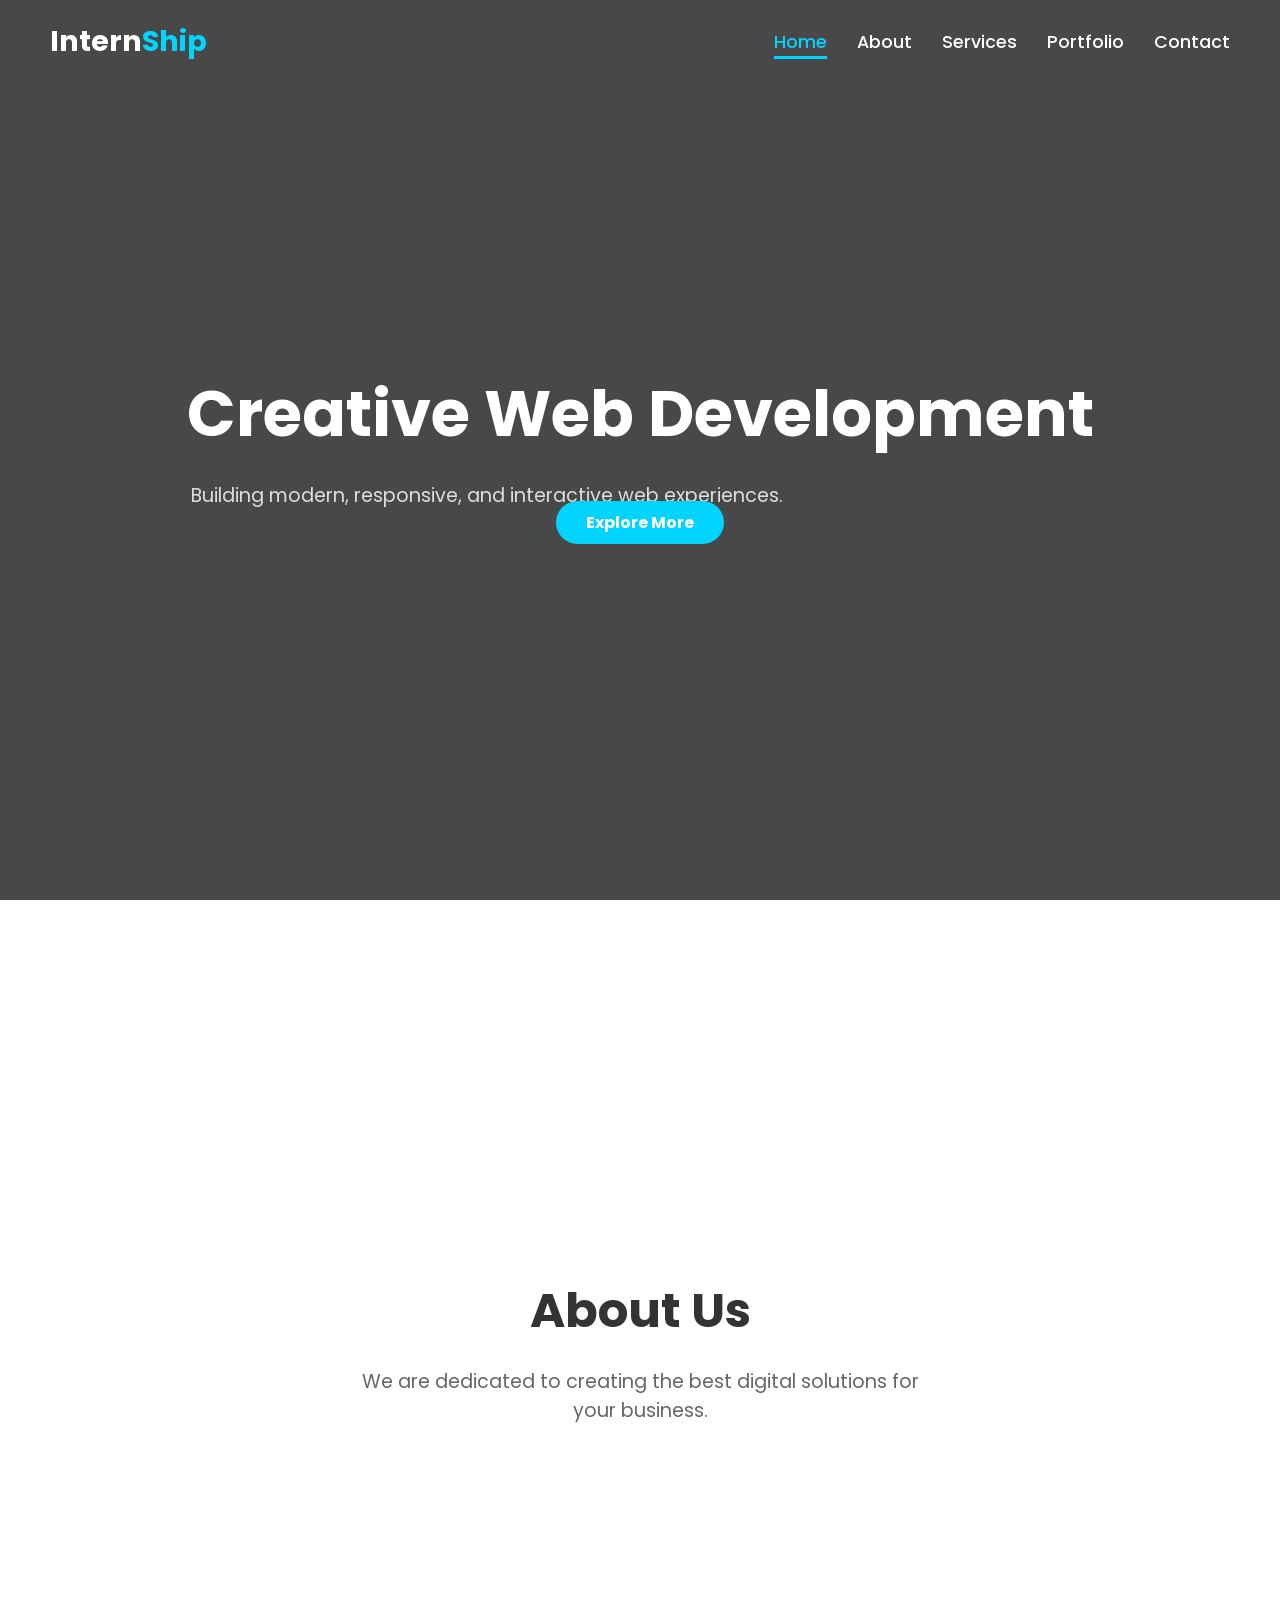
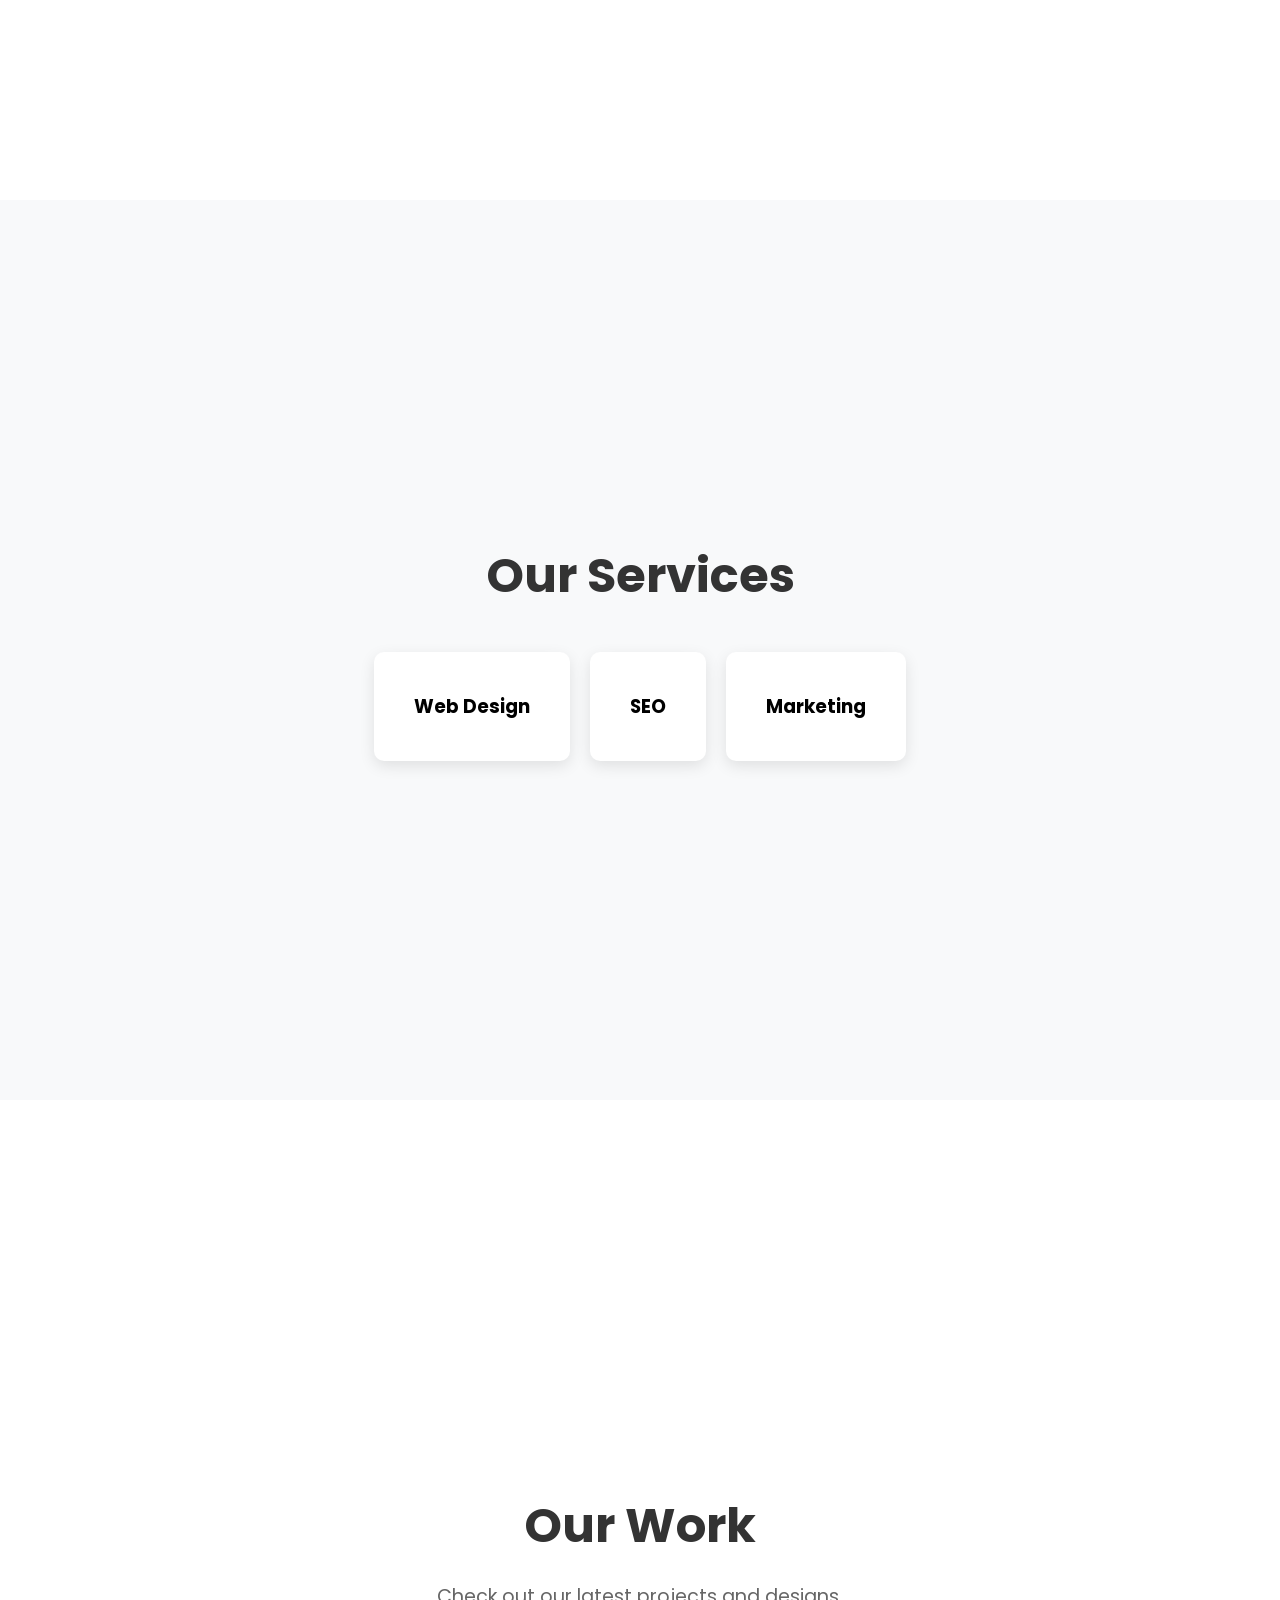
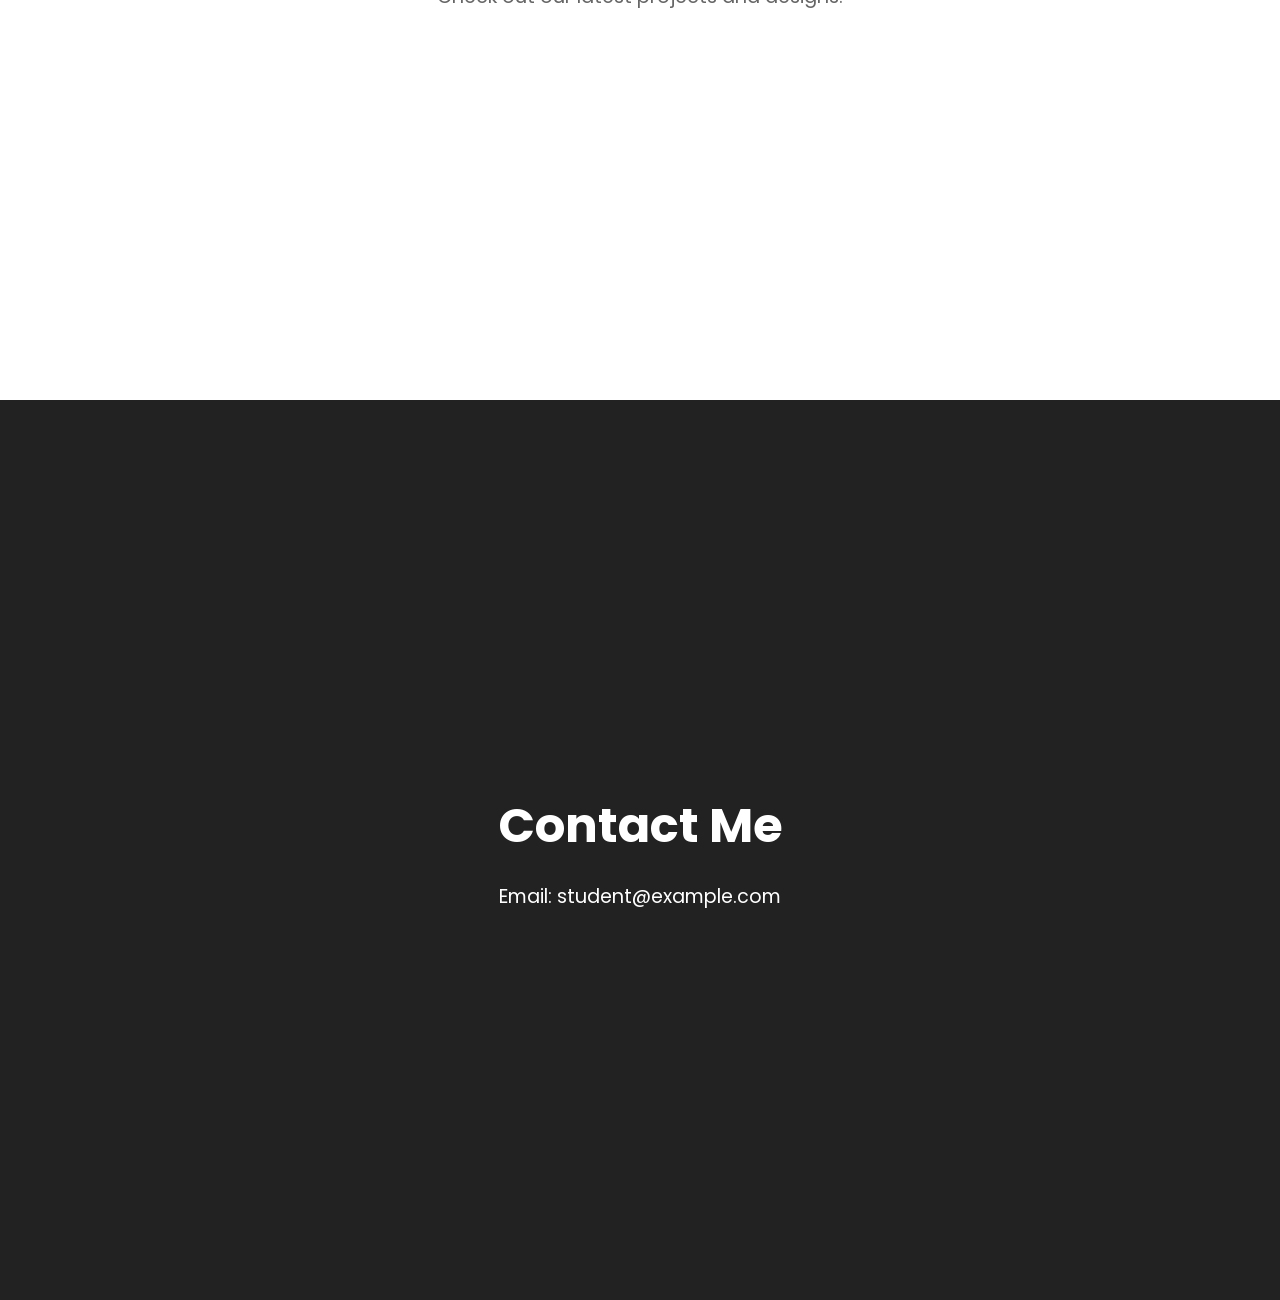
<file: Task-01_Landing_Page/index.html>
<!DOCTYPE html>
<html lang="en">
<head>
    <meta charset="UTF-8">
    <meta name="viewport" content="width=device-width, initial-scale=1.0">
    <title>Modern Landing Page | Task 01</title>
    <link rel="stylesheet" href="style.css">
    <!-- Font Awesome for Icons -->
    <link rel="stylesheet" href="https://cdnjs.cloudflare.com/ajax/libs/font-awesome/6.0.0/css/all.min.css">
</head>
<body>

    <!-- Navigation Bar -->
    <nav class="navbar" id="navbar">
        <div class="logo">Intern<span>Ship</span></div>
        <div class="menu-btn" id="menu-btn">
            <i class="fas fa-bars"></i>
        </div>
        <ul class="menu" id="menu">
            <li><a href="#home" class="active">Home</a></li>
            <li><a href="#about">About</a></li>
            <li><a href="#services">Services</a></li>
            <li><a href="#portfolio">Portfolio</a></li>
            <li><a href="#contact">Contact</a></li>
        </ul>
    </nav>

    <!-- Sections -->
    <section id="home">
        <div class="content">
            <h1>Creative Web Development</h1>
            <p>Building modern, responsive, and interactive web experiences.</p>
            <a href="#about" class="btn">Explore More</a>
        </div>
    </section>

    <section id="about">
        <h1>About Us</h1>
        <p>We are dedicated to creating the best digital solutions for your business.</p>
    </section>

    <section id="services">
        <h1>Our Services</h1>
        <div class="card-container">
            <div class="card"><h3>Web Design</h3></div>
            <div class="card"><h3>SEO</h3></div>
            <div class="card"><h3>Marketing</h3></div>
        </div>
    </section>

    <section id="portfolio">
        <h1>Our Work</h1>
        <p>Check out our latest projects and designs.</p>
    </section>

    <section id="contact">
        <h1>Contact Me</h1>
        <p>Email: student@example.com</p>
    </section>

    <script src="script.js"></script>
</body>
</html>
</file>
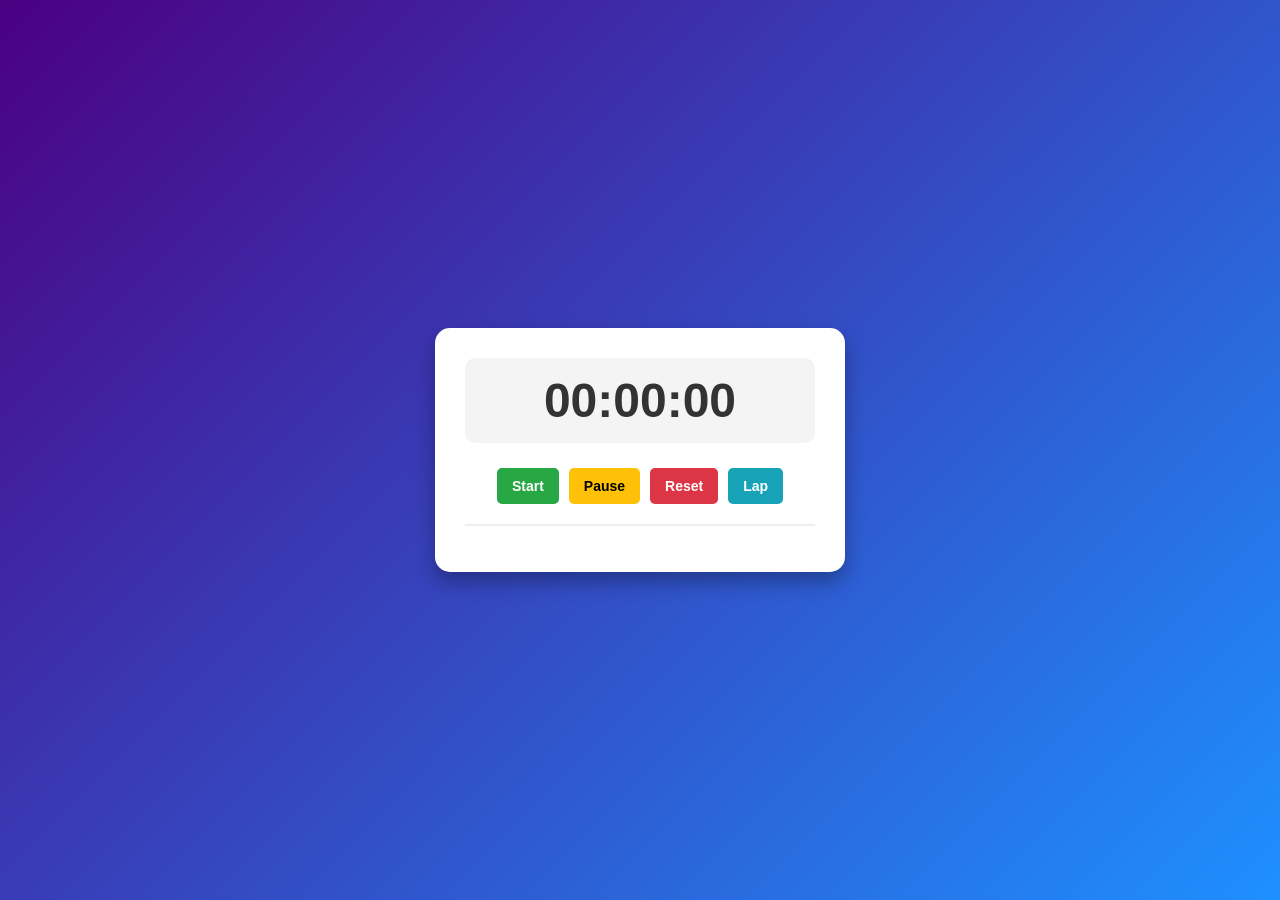
<file: Task-02_Stopwatch/index.html>
<!DOCTYPE html>
<html>
<head><link rel="stylesheet" href="style.css"></head>
<body>
    <div class="stopwatch-container">
        <div id="display">00:00:00</div>
        <div class="buttons">
            <button onclick="startTimer()">Start</button>
            <button onclick="pauseTimer()">Pause</button>
            <button onclick="resetTimer()">Reset</button>
            <button onclick="recordLap()">Lap</button>
        </div>
        <ul id="laps"></ul>
    </div>
    <script src="script.js"></script>
</body>
</html>
</file>
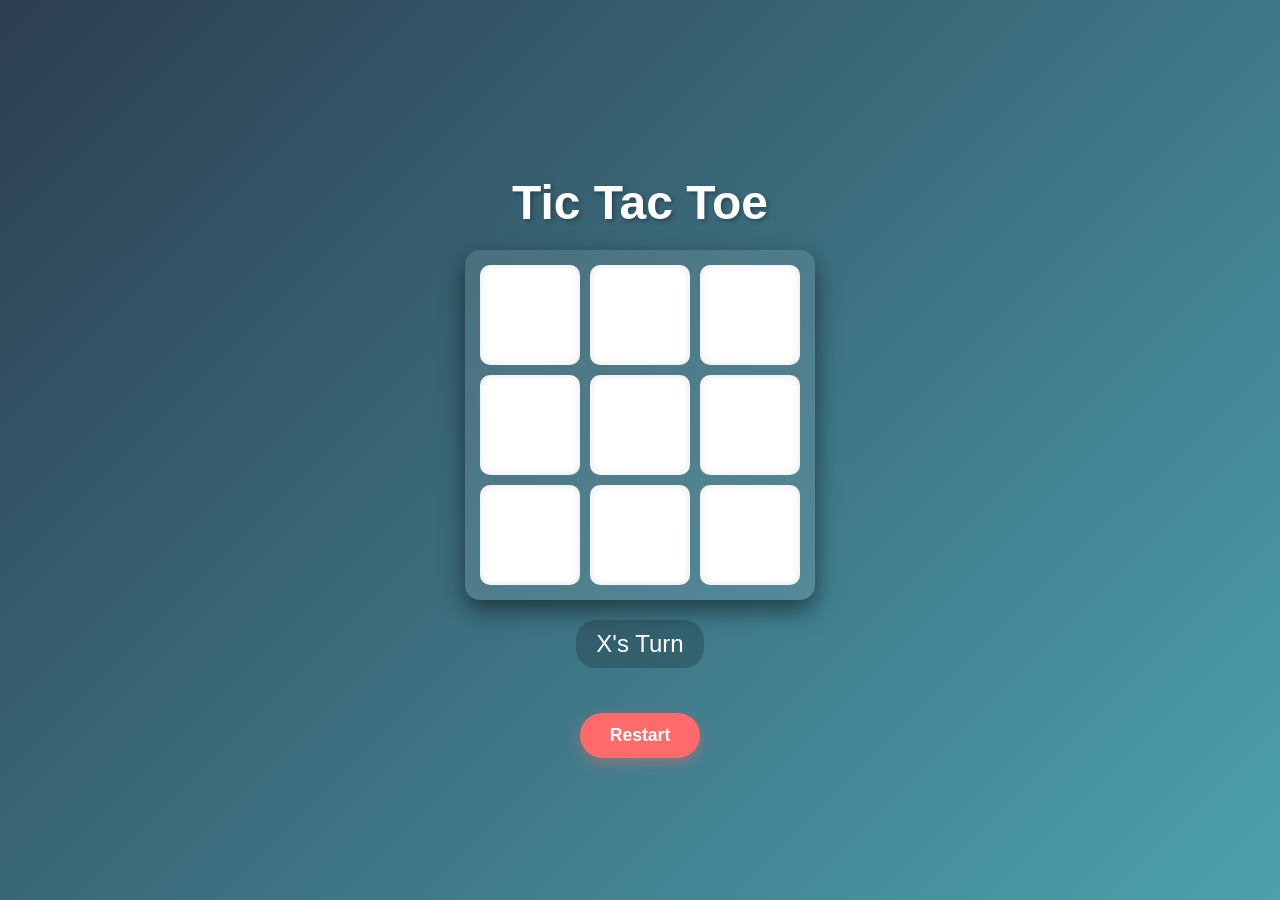
<file: Task-03_Tic_Tac_Toe/index.html>
<!DOCTYPE html>
<html>
<head><link rel="stylesheet" href="style.css"></head>
<body>
    <h1>Tic Tac Toe</h1>
    <div class="board" id="board">
        <div class="cell" data-index="0"></div>
        <div class="cell" data-index="1"></div>
        <div class="cell" data-index="2"></div>
        <div class="cell" data-index="3"></div>
        <div class="cell" data-index="4"></div>
        <div class="cell" data-index="5"></div>
        <div class="cell" data-index="6"></div>
        <div class="cell" data-index="7"></div>
        <div class="cell" data-index="8"></div>
    </div>
    <h2 id="status">Player X's Turn</h2>
    <button onclick="restartGame()">Restart</button>
    <script src="script.js"></script>
</body>
</html>
</file>
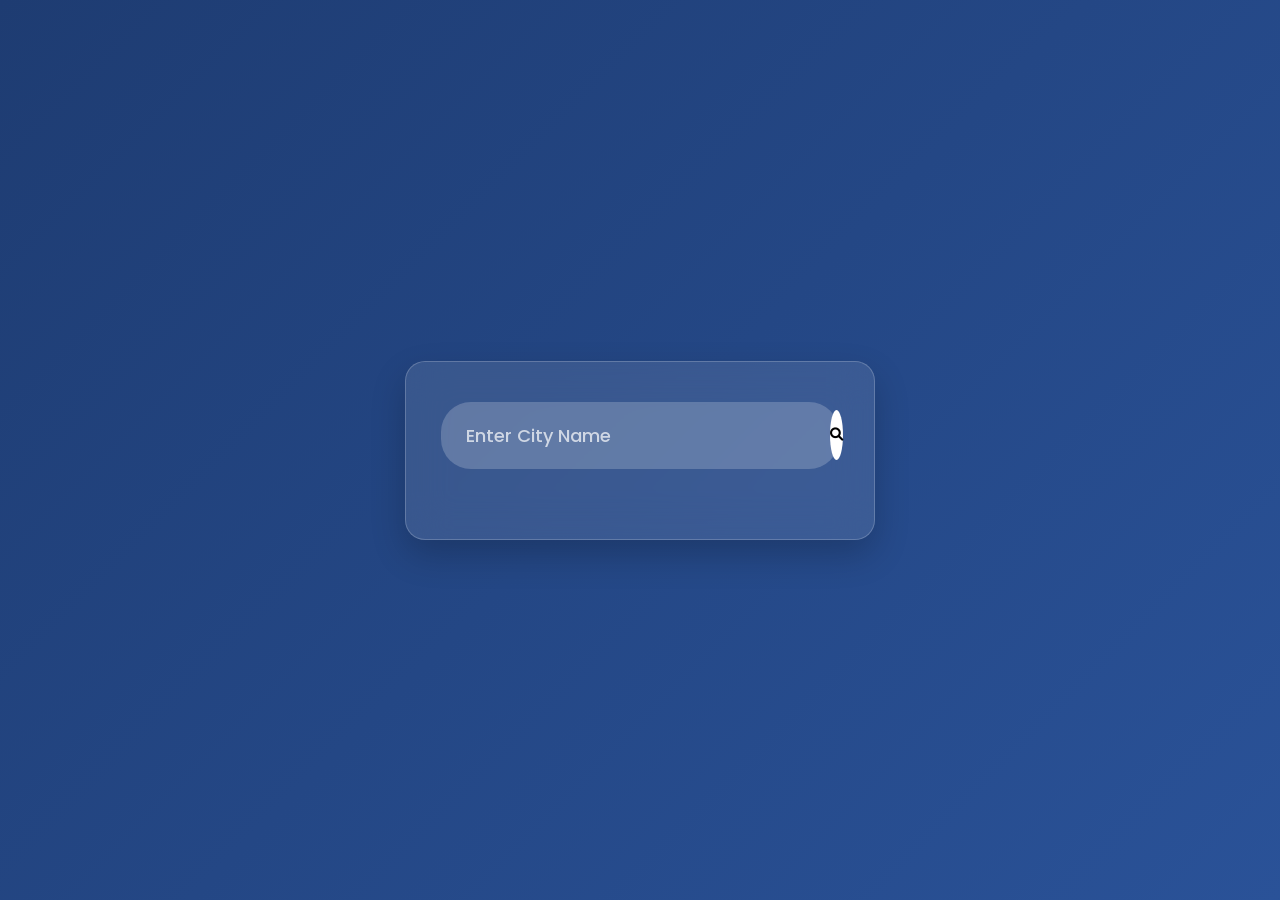
<file: Task-05_Weather_App/index.html>
<!DOCTYPE html>
<html>
<head>
    <title>Weather App</title>
    <link rel="stylesheet" href="style.css">
    <link rel="stylesheet" href="https://cdnjs.cloudflare.com/ajax/libs/font-awesome/6.0.0/css/all.min.css">
    <link rel="stylesheet" href="https://cdnjs.cloudflare.com/ajax/libs/font-awesome/6.0.0/css/all.min.css">
</head>
<body>
    <div class="card">
        <div class="search">
            <input type="text" id="cityInput" placeholder="Enter City Name" spellcheck="false">
            <button><i class="fas fa-search"></i></button>
        </div>
        <div id="weatherResult"></div>
    </div>
    <script src="script.js"></script>
</body>
</html>
</file>
<file: Task-01_Landing_Page/style.css>
@import url('https://fonts.googleapis.com/css2?family=Poppins:wght@300;400;600;700&display=swap');

/* General Setup */
* {
    margin: 0;
    padding: 0;
    box-sizing: border-box;
    font-family: 'Poppins', sans-serif;
    scroll-behavior: smooth; /* Smooth scrolling enabled */
}

body {
    background-color: #f0f2f5;
}

/* Navbar Styling */
.navbar {
    position: fixed;
    width: 100%;
    top: 0;
    padding: 20px 50px;
    display: flex;
    justify-content: space-between;
    align-items: center;
    transition: all 0.4s ease;
    z-index: 1000;
}

.navbar .logo {
    font-size: 1.8rem;
    font-weight: 700;
    color: #fff;
    cursor: pointer;
}

.navbar .logo span {
    color: #00d4ff;
}

.navbar ul {
    display: flex;
    list-style: none;
}

.navbar ul li {
    margin-left: 30px;
}

.navbar ul li a {
    text-decoration: none;
    color: #fff;
    font-size: 1.1rem;
    font-weight: 500;
    transition: 0.3s;
    position: relative;
}

/* Hover Effect - Underline */
.navbar ul li a::after {
    content: '';
    width: 0;
    height: 3px;
    background: #00d4ff;
    position: absolute;
    left: 0;
    bottom: -5px;
    transition: 0.3s;
}

.navbar ul li a:hover::after,
.navbar ul li a.active::after {
    width: 100%;
}

.navbar ul li a:hover,
.navbar ul li a.active {
    color: #00d4ff;
}

/* Scrolled Navbar Style (Added via JS) */
.navbar.sticky {
    padding: 15px 50px;
    background: #1a1a1a;
    box-shadow: 0 5px 15px rgba(0,0,0,0.3);
}

/* Mobile Menu Button */
.menu-btn {
    color: #fff;
    font-size: 1.5rem;
    cursor: pointer;
    display: none;
}

/* Sections Styling */
section {
    height: 100vh;
    display: flex;
    flex-direction: column;
    justify-content: center;
    align-items: center;
    text-align: center;
    padding: 20px;
}

section h1 {
    font-size: 3rem;
    margin-bottom: 20px;
    color: #333;
}

section p {
    font-size: 1.2rem;
    color: #666;
    max-width: 600px;
}

/* Hero Section Specifics */
#home {
    background: linear-gradient(rgba(0,0,0,0.7), rgba(0,0,0,0.7)), url('https://source.unsplash.com/random/1920x1080/?technology') no-repeat center center/cover;
    color: white;
}

#home h1 { color: white; font-size: 4rem; }
#home p { color: #ddd; }

.btn {
    margin-top: 20px;
    padding: 10px 30px;
    background: #00d4ff;
    color: #fff;
    text-decoration: none;
    border-radius: 25px;
    font-weight: bold;
    transition: 0.3s;
}
.btn:hover { background: #008cb9; transform: scale(1.05); }

/* Other Sections Backgrounds */
#about { background: #fff; }
#services { background: #f8f9fa; }
#portfolio { background: #fff; }
#contact { background: #222; }
#contact h1, #contact p { color: #fff; }

/* Service Cards */
.card-container { display: flex; gap: 20px; margin-top: 20px; }
.card {
    background: white; padding: 40px; 
    box-shadow: 0 5px 15px rgba(0,0,0,0.1); 
    border-radius: 10px;
}

/* Responsive (Mobile) */
@media (max-width: 768px) {
    .menu-btn { display: block; }
    .navbar ul {
        position: fixed;
        top: 0; right: -100%;
        width: 100%; height: 100vh;
        background: #111;
        flex-direction: column;
        justify-content: center;
        align-items: center;
        transition: 0.3s;
    }
    .navbar ul.active { right: 0; }
    .navbar ul li { margin: 20px 0; }
    #home h1 { font-size: 2.5rem; }
}
</file>
<file: Task-02_Stopwatch/style.css>
/* Page Setup */
body {
    margin: 0;
    padding: 0;
    font-family: 'Segoe UI', sans-serif;
    display: flex;
    justify-content: center;
    align-items: center;
    height: 100vh;
    /* Purple-Blue gradient background to match theme */
    background: linear-gradient(135deg, #4b0082, #1e90ff);
}

/* Main Container */
.stopwatch-container {
    background-color: #ffffff;
    width: 350px;
    padding: 30px;
    border-radius: 15px;
    box-shadow: 0 10px 20px rgba(0, 0, 0, 0.3);
    text-align: center;
}

/* Time Display */
#display {
    font-size: 3rem;
    font-weight: bold;
    color: #333;
    margin-bottom: 25px;
    background: #f4f4f4;
    padding: 15px;
    border-radius: 10px;
    /* Keeps numbers fixed width so they don't jitter */
    font-variant-numeric: tabular-nums; 
}

/* Buttons Container */
.buttons {
    display: flex;
    justify-content: center;
    gap: 10px;
    margin-bottom: 20px;
}

/* General Button Styles */
button {
    padding: 10px 15px;
    border: none;
    border-radius: 5px;
    cursor: pointer;
    font-weight: bold;
    color: white;
    font-size: 14px;
    transition: transform 0.2s, opacity 0.2s;
}

button:hover {
    transform: translateY(-2px);
    opacity: 0.9;
}

button:active {
    transform: translateY(0);
}

/* Individual Button Colors */
button:nth-child(1) { background-color: #28a745; } /* Start - Green */
button:nth-child(2) { background-color: #ffc107; color: #000; } /* Pause - Yellow */
button:nth-child(3) { background-color: #dc3545; } /* Reset - Red */
button:nth-child(4) { background-color: #17a2b8; } /* Lap - Cyan */

/* Laps Section */
#laps {
    list-style: none;
    padding: 0;
    margin-top: 10px;
    max-height: 150px;
    overflow-y: auto; /* Scrollbar if list gets long */
    border-top: 2px solid #eee;
}

#laps li {
    background: #fafafa;
    border-bottom: 1px solid #ddd;
    padding: 10px;
    color: #555;
    font-family: monospace;
    font-size: 1.2rem;
}
</file>
<file: Task-03_Tic_Tac_Toe/style.css>
/* General Page Setup */
body {
    margin: 0;
    padding: 0;
    font-family: 'Poppins', sans-serif;
    display: flex;
    flex-direction: column;
    justify-content: center;
    align-items: center;
    height: 100vh;
    /* Dark Gaming Background */
    background: linear-gradient(135deg, #2c3e50, #4ca1af); 
    color: white;
}

h1 {
    font-size: 3rem;
    margin-bottom: 20px;
    text-shadow: 2px 2px 4px rgba(0,0,0,0.3);
}

/* Game Board Container */
.board {
    display: grid;
    grid-template-columns: repeat(3, auto);
    gap: 10px;
    background: rgba(255, 255, 255, 0.1);
    padding: 15px;
    border-radius: 15px;
    box-shadow: 0 10px 25px rgba(0,0,0,0.5);
    backdrop-filter: blur(5px);
}

/* Individual Cells */
.cell {
    width: 100px;
    height: 100px;
    background-color: #fff;
    border-radius: 10px;
    display: flex;
    justify-content: center;
    align-items: center;
    font-size: 3.5rem;
    font-weight: bold;
    cursor: pointer;
    box-shadow: inset 0 0 10px rgba(0,0,0,0.1);
    transition: all 0.3s ease;
    color: #333;
}

/* Hover Effect */
.cell:hover {
    background-color: #f0f0f0;
    transform: scale(1.05);
}

/* Colors for X and O (Added dynamically via JS logic conceptually, 
   but here we set base colors. 
   If you want specific colors, JS needs to add classes, 
   but standard text color works too) */
.cell[data-player="X"] { color: #ff5722; } /* Example logic if you add attribute */
.cell[data-player="O"] { color: #2196f3; }

/* Status Text */
#status {
    margin-top: 20px;
    font-size: 1.5rem;
    font-weight: 500;
    background: rgba(0, 0, 0, 0.2);
    padding: 10px 20px;
    border-radius: 20px;
}

/* Restart Button */
button {
    margin-top: 25px;
    padding: 12px 30px;
    font-size: 1.1rem;
    font-weight: bold;
    color: white;
    background: #ff6b6b;
    border: none;
    border-radius: 50px;
    cursor: pointer;
    box-shadow: 0 5px 15px rgba(255, 107, 107, 0.4);
    transition: transform 0.2s, background 0.3s;
}

button:hover {
    background: #ff4757;
    transform: translateY(-3px);
}

button:active {
    transform: translateY(0);
}

/* Mobile Responsiveness */
@media (max-width: 400px) {
    .cell {
        width: 80px;
        height: 80px;
        font-size: 2.5rem;
    }
    h1 {
        font-size: 2rem;
    }
}
</file>
<file: Task-05_Weather_App/style.css>
@import url('https://fonts.googleapis.com/css2?family=Poppins:wght@300;400;500;600;700&display=swap');

* {
    margin: 0;
    padding: 0;
    box-sizing: border-box;
    font-family: 'Poppins', sans-serif;
}

body {
    display: flex;
    justify-content: center;
    align-items: center;
    min-height: 100vh;
    /* Rich Gradient Background */
    background: linear-gradient(135deg, #1e3c72, #2a5298, #6dd5fa);
    background-size: 200% 200%;
    animation: gradientBG 10s ease infinite;
    color: #fff;
}

@keyframes gradientBG {
    0% { background-position: 0% 50%; }
    50% { background-position: 100% 50%; }
    100% { background-position: 0% 50%; }
}

/* Main Glass Card */
.card {
    width: 90%;
    max-width: 470px;
    background: rgba(255, 255, 255, 0.1); /* Transparent White */
    backdrop-filter: blur(20px); /* Strong Blur */
    -webkit-backdrop-filter: blur(20px);
    border: 1px solid rgba(255, 255, 255, 0.2);
    border-radius: 20px;
    padding: 40px 35px;
    text-align: center;
    box-shadow: 0 15px 35px rgba(0, 0, 0, 0.2);
    transition: transform 0.3s ease;
}

.card:hover {
    transform: translateY(-5px);
}

/* Input & Button Container */
.search {
    display: flex;
    align-items: center;
    justify-content: space-between;
    margin-bottom: 30px;
    background: rgba(255, 255, 255, 0.2);
    border-radius: 30px;
    padding: 5px 10px;
}

input {
    border: none;
    outline: none;
    background: transparent;
    color: #fff;
    padding: 15px;
    font-size: 18px;
    flex: 1;
    font-weight: 500;
}

input::placeholder {
    color: rgba(255, 255, 255, 0.7);
}

button {
    border: none;
    outline: none;
    background: #fff;
    border-radius: 50%;
    width: 50px;
    height: 50px;
    cursor: pointer;
    transition: 0.3s;
    display: flex;
    justify-content: center;
    align-items: center;
}

button img {
    width: 20px;
}

button:hover {
    background: #e6e6e6;
    transform: scale(1.05);
}

/* Weather Result Styling */
#weatherResult {
    margin-top: 30px;
}

/* City Name */
#weatherResult h2 {
    font-size: 2rem;
    font-weight: 600;
    margin-bottom: 5px;
}

/* Temperature */
.temp {
    font-size: 4.5rem;
    font-weight: 700;
    margin: 10px 0;
    text-shadow: 2px 4px rgba(0,0,0,0.1);
}

/* Description (Clear Sky etc.) */
.desc {
    font-size: 1.4rem;
    font-weight: 400;
    margin-bottom: 25px;
    text-transform: capitalize;
}

/* Details Grid (Humidity & Wind) */
.details {
    display: flex;
    justify-content: space-between;
    align-items: center;
    margin-top: 20px;
    padding: 0 10px;
}

.col {
    display: flex;
    align-items: center;
    text-align: left;
    background: rgba(0, 0, 0, 0.1);
    padding: 15px;
    border-radius: 15px;
    width: 48%;
}

.col img {
    width: 30px;
    margin-right: 10px;
    filter: invert(1); /* Makes black icons white */
}

.info p {
    font-size: 1rem;
    margin: 0;
}

.info span {
    font-size: 0.8rem;
    opacity: 0.8;
}

/* Animation for Result */
.fadeIn {
    animation: fadeInAnimation 0.6s ease-in-out forwards;
    opacity: 0;
}

@keyframes fadeInAnimation {
    from { opacity: 0; transform: translateY(20px); }
    to { opacity: 1; transform: translateY(0); }
}

/* Error Message */
.error {
    color: #ff6b6b;
    background: rgba(255, 0, 0, 0.1);
    padding: 10px;
    border-radius: 10px;
    font-weight: 500;
    margin-top: 10px;
}
</file>
